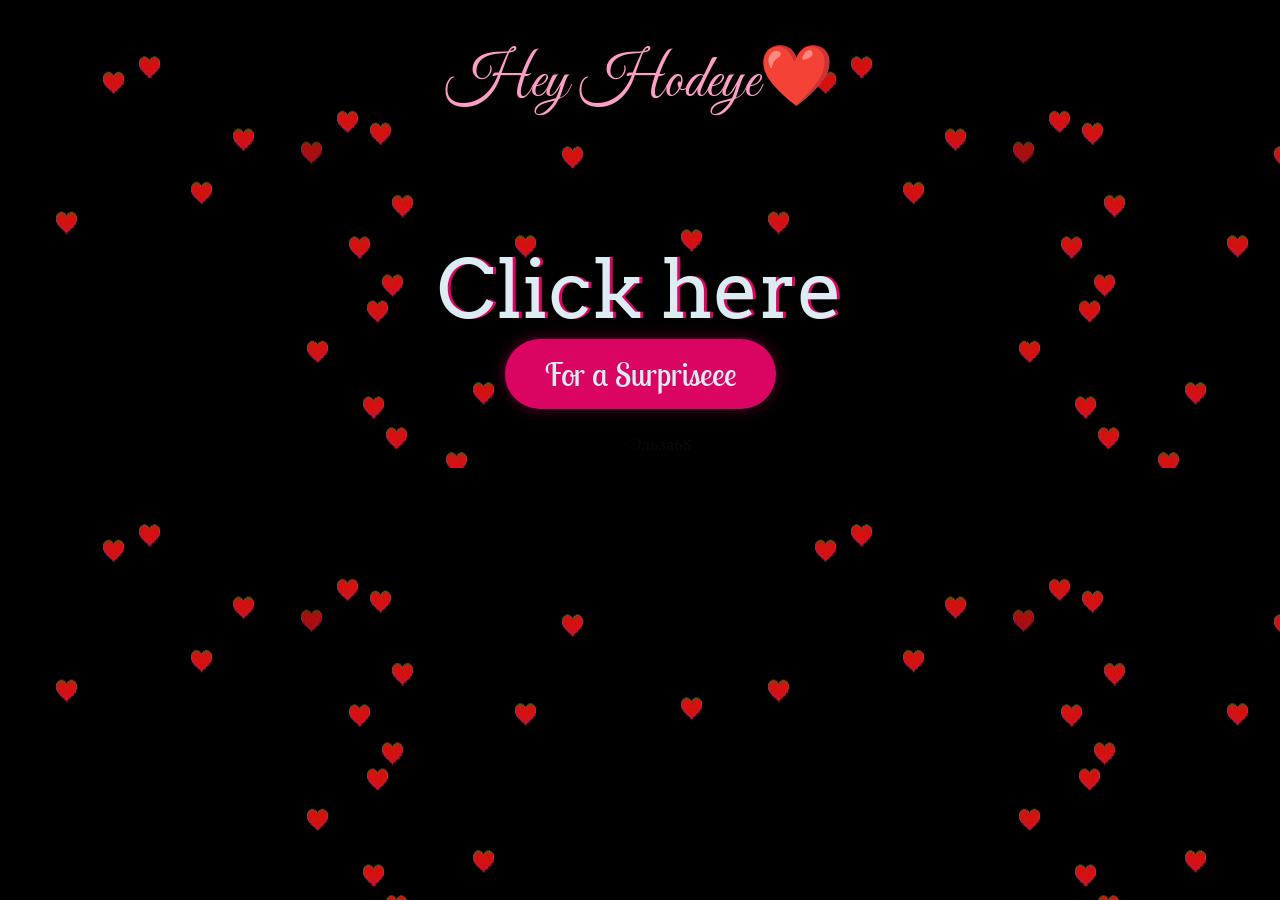
<file: index.html>
<!DOCTYPE html>
<html lang="eng">
<head>
    <title>Molae's Cheer Up Page</title>
    <meta charset="UTF-8">
    <link rel="stylesheet" href="style.css">
    <link rel="icon" href="./Images/Illustration.png">
    <link href="https://fonts.googleapis.com/css?family=Arvo" rel="stylesheet"></head>
    <link href="https://fonts.googleapis.com/css2?family=Bitcount+Prop+Double+Ink:wght@100..900&family=Great+Vibes&family=Lobster+Two:ital,wght@0,400;0,700;1,400;1,700&family=Manufacturing+Consent&family=My+Soul&family=Pixelify+Sans:wght@400..700&family=Roboto:ital,wght@0,100..900;1,100..900&display=swap" rel="stylesheet">
<body>
<h1>Hey Hodeye❤️</h1>

<div id="mainTings">
 <p class="bitcount-prop-double-ink-Click">Click here</p>
 <button class="clicker" onclick="window.location.href='redirect.html'">For a Surpriseee</button>
</div>


</body>
</html>
</file>
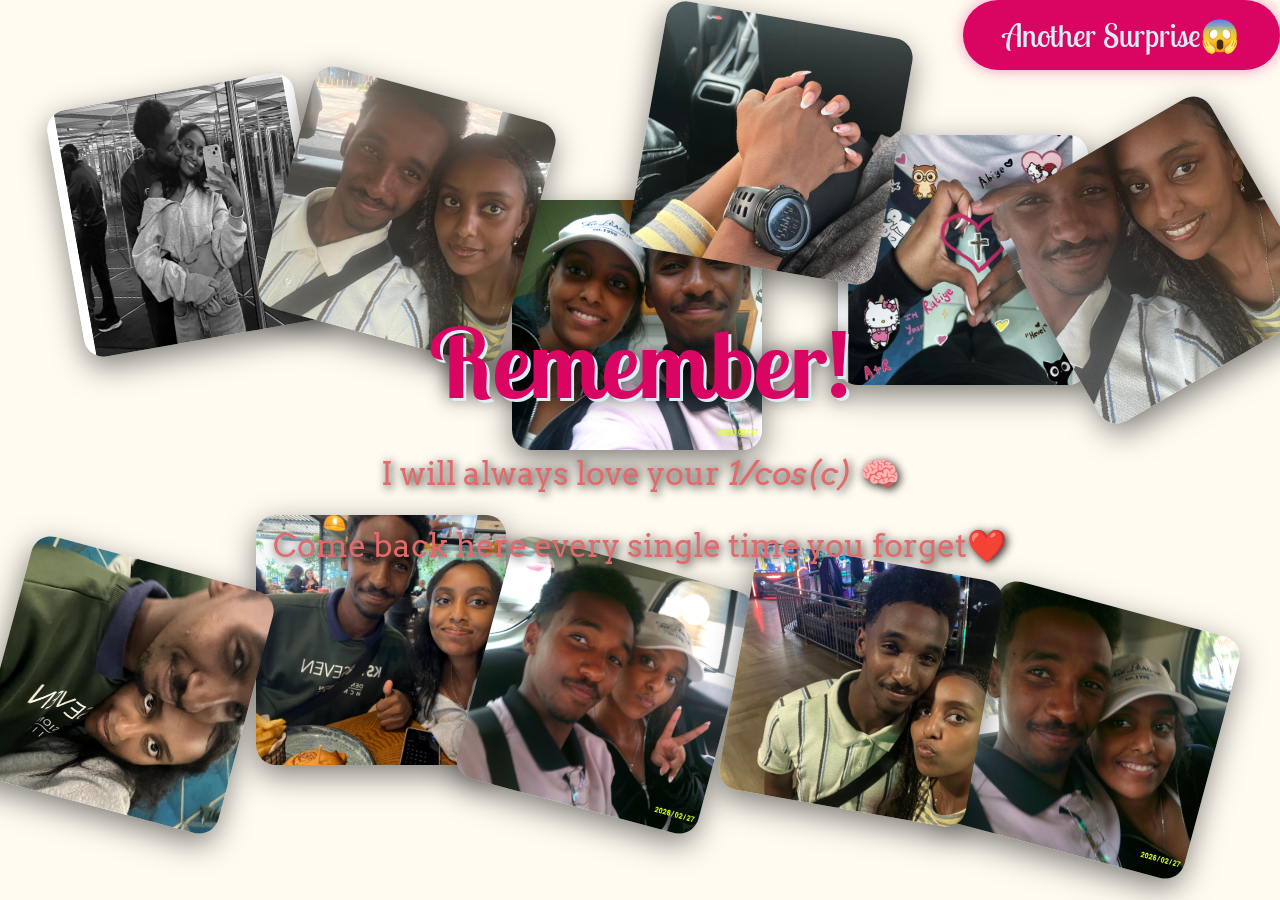
<file: redirect.html>
<!DOCTYPE html>
<html lang="en">
<head>
    <meta charset="UTF-8">
    <meta name="viewport" content="width=device-width, initial-scale=1.0">
    <title>Molae's Cheer Up Page</title>
    <link rel="stylesheet" href="style2.css">
    <link rel="icon" href="./Images/Illustration.png">
    <link href="https://fonts.googleapis.com/css?family=Lobster+Two|Arvo" rel="stylesheet">
</head>
<body>

    <audio autoplay loop>
        <source src="./Ma_Belle_Evangeline__from__The_Princess_and_the_Frog___-__Bb_Trumpet_Sheet_Music(256k).mp3" type="audio/mp3">
    </audio>

    <div class="floating-img img-1" style="background-image: url('./Images/01.png');"></div>
    <div class="floating-img img-2" style="background-image: url('./Images/02.jpg');"></div>
    <div class="floating-img img-3" style="background-image: url('./Images/03.jpg');"></div>
    <div class="floating-img img-4" style="background-image: url('./Images/04.jpg');"></div>
    <div class="floating-img img-5" style="background-image: url('./Images/05.JPG');"></div>
    <div class="floating-img img-6" style="background-image: url('./Images/06.JPG');"></div>
    <div class="floating-img img-7" style="background-image: url('./Images/07.JPG');"></div>
    <div class="floating-img img-8" style="background-image: url('./Images/08.jpg');"></div>
    <div class="floating-img img-9" style="background-image: url('./Images/09.jpg');"></div>
    <div class="floating-img img-10" style="background-image: url('./Images/10.jpg');"></div>
    <div class="floating-img img-11" style="background-image: url('./Images/11.jpg');"></div>
    <div class="text-overlay">
        <h1>Remember!</h1>
        <p>I will always love your <em>1/cos(c)</em> 🧠</p>
        <p>Come back here every single time you forget❤️</p>
    </div>
    <button class="clicker" onclick="window.location.href='redirect2.html'">Another Surprise😱</button>

</body>
</html>
</file>
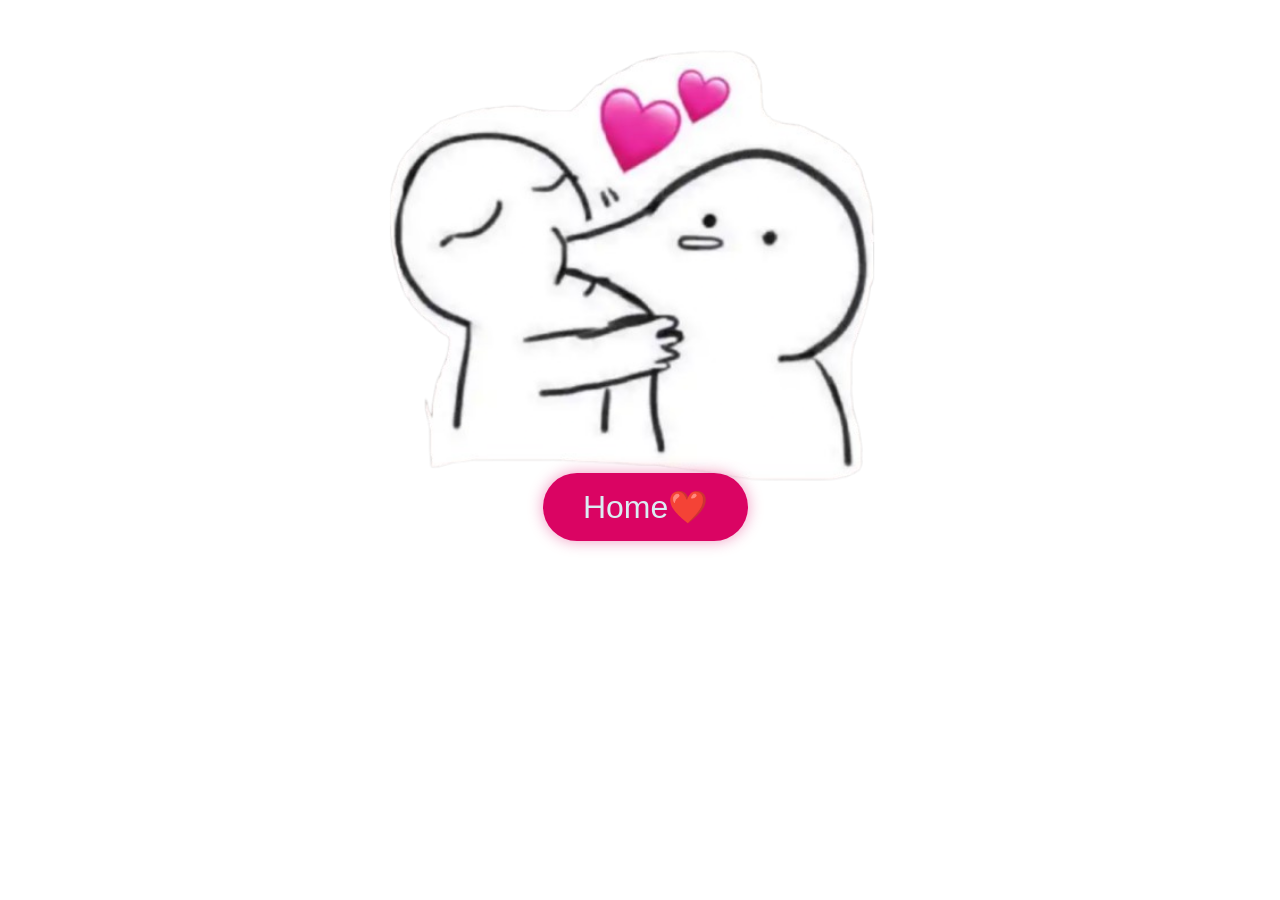
<file: redirect2.html>
<!DOCTYPE html>
<html lang="en">
<head>
    <meta charset="UTF-8">
    <title>Molae's Cheer Up Page</title>
    <link rel="icon" href="./Images/Illustration.png">
</head>
<body>
<img style="width: 50%; height: 50%; position: relative; left: 25%; bottom: 40%; padding: 0" src="Images/nom.png" alt="Me + You">
<button class="clicker" onclick="window.location.href='index.html'" style = "
font-family: 'Lobster Two', sans-serif;
    font-weight: 400;
  font-style: normal;
    margin: 0;
    background-color: #DA0463;
    color: #DBEDF3;
    font-size: 2rem;
    padding: 15px 40px;
    border: none;
    border-radius: 50px;
    cursor: pointer;
    box-shadow: 0 0 15px rgba(218, 4, 99, 0.4);
    position: relative;
   right: 08%;
    bottom: 10%;">Home❤️</button>
</body>
</html>
</file>
<file: style.css>
html
{
    background-color: #283149;
    background-image: url("./Images/hearts.gif");
}

body
{
    text-align: center;
}

h1 {
  font-family: "Great Vibes", cursive;
  font-weight: 400;
  font-style: normal;
    font-size: 60px;
    color: #FE9EC7;
}


#mainTings {
    align-content: center;
}

.clicker {
    font-family: "Lobster Two", sans-serif;
    font-weight: 400;
  font-style: normal;
    margin-top: 0;
    background-color: #DA0463;
    color: #DBEDF3;
    font-size: 2rem;
    padding: 15px 40px;
    border: none;
    border-radius: 50px;
    cursor: pointer;
    box-shadow: 0 0 15px rgba(218, 4, 99, 0.4);
}

.bitcount-prop-double-ink-Click {
  font-size: 5rem;
  color: #DBEDF3;
  font-family: "Arvo", cursive;
  text-shadow: 3px 0 #DA0463;
    padding: 0;
    margin-bottom: 0;
}
</file>
<file: style2.css>
body, html {
    margin: 0;
    padding: 0;
    height: 100vh;
    background-color: #FFFBF1;
}


.floating-img {
    position: absolute;
    width: 250px;
    height: 250px;
    background-size: cover;
    background-position: center;
    border-radius: 20px;
    box-shadow: 0 10px 30px rgba(0, 0, 0, 0.5);
    z-index: 1;
}

.img-1 {
    top: 10%;
    left: 05%;
    animation-duration: 7s;
    transform: rotate(-10deg);
}

.img-2 {
    bottom: 15%;
    left: 20%;
}

.img-4 {
    bottom: 10%;
    left: 0%;
    transform: rotate(15deg);
}

.img-3 {
    top: 15%;
    right: 15%;
}


.img-5 {
    bottom: 50%;
    left: 40%;
}

.img-6 {
    bottom: 05%;
    right: 05%;
    transform: rotate(15deg);
}

.img-7 {
    bottom: 10%;
    right: 43%;
    transform: rotate(15deg);
}

.img-8 {
    top: 15%;
    right: 0%;
    transform: rotate(-30deg);
}

.img-9 {
    top: 02%;
    right: 30%;
    transform: rotate(10deg);
}

.img-10 {
    top: 10%;
    left: 22%;
    transform: rotate(15deg);
}

.img-11 {
    bottom: 10%;
    right: 23%;
    transform: rotate(10deg);
}


.text-overlay {
    position: absolute;
    top: 50%;
    left: 50%;
    transform: translate(-50%, -50%);
    text-align: center;
    z-index: 10;
    width: 80%;
}

.text-overlay h1 {
    font-family: "Lobster Two", sans-serif;
    font-size: 6rem;
    color: #DA0463;
    margin: 0;
    text-shadow: 3px 3px 0px #DBEDF3, 0px 0px 20px rgba(0,0,0,0.8);
}

.text-overlay p {
    font-family: "Arvo", cursive;
    font-size: 2rem;
    color: #E36A6A;
    text-shadow: 2px 2px 10px rgba(0,0,0,0.9);
}

.clicker {
    font-family: "Lobster Two", sans-serif;
    font-weight: 400;
  font-style: normal;
    margin-top: 0;
    background-color: #DA0463;
    color: #DBEDF3;
    font-size: 2rem;
    padding: 15px 40px;
    border: none;
    border-radius: 50px;
    cursor: pointer;
    box-shadow: 0 0 15px rgba(218, 4, 99, 0.4);
    position: absolute;
    right: 0;
    top: 0;
}

@media (max-width: 1024px) {
    .text-overlay h1 {
        font-size: 4.5rem;
    }

    .text-overlay p {
        font-size: 1.5rem;
    }

    .floating-img {
        width: 180px;
        height: 180px;
    }
}

@media (max-width: 768px) {
    .text-overlay h1 {
        font-size: 3.5rem;
    }

    .text-overlay p {
        font-size: 1.2rem;
    }

    .floating-img {
        width: 110px;
        height: 110px;
        opacity: 0.5;
    }
    .clicker {
        font-size: 1rem;
        padding: 10px 20px;
        top: 15px;
        right: 15px;
    }

    .img-1 { top: 15%; left: -5%; }
    .img-2 { bottom: 10%; left: 5%; }
    .img-3 { top: 25%; right: -5%; }
    .img-4 { bottom: 25%; left: -5%; }
    .img-5 { top: 5%; left: 40%; }
    .img-6 { bottom: 20%; right: 5%; }
    .img-7 { bottom: 5%; right: 30%; }
    .img-8 { top: 0%; left: -5%; }
    .img-9 { bottom: 5%; left: 70%; }
    .img-10 { top: 30%; right: -5%; }
    .img-11 { top: 50%; right: 50%; }
}
</file>
